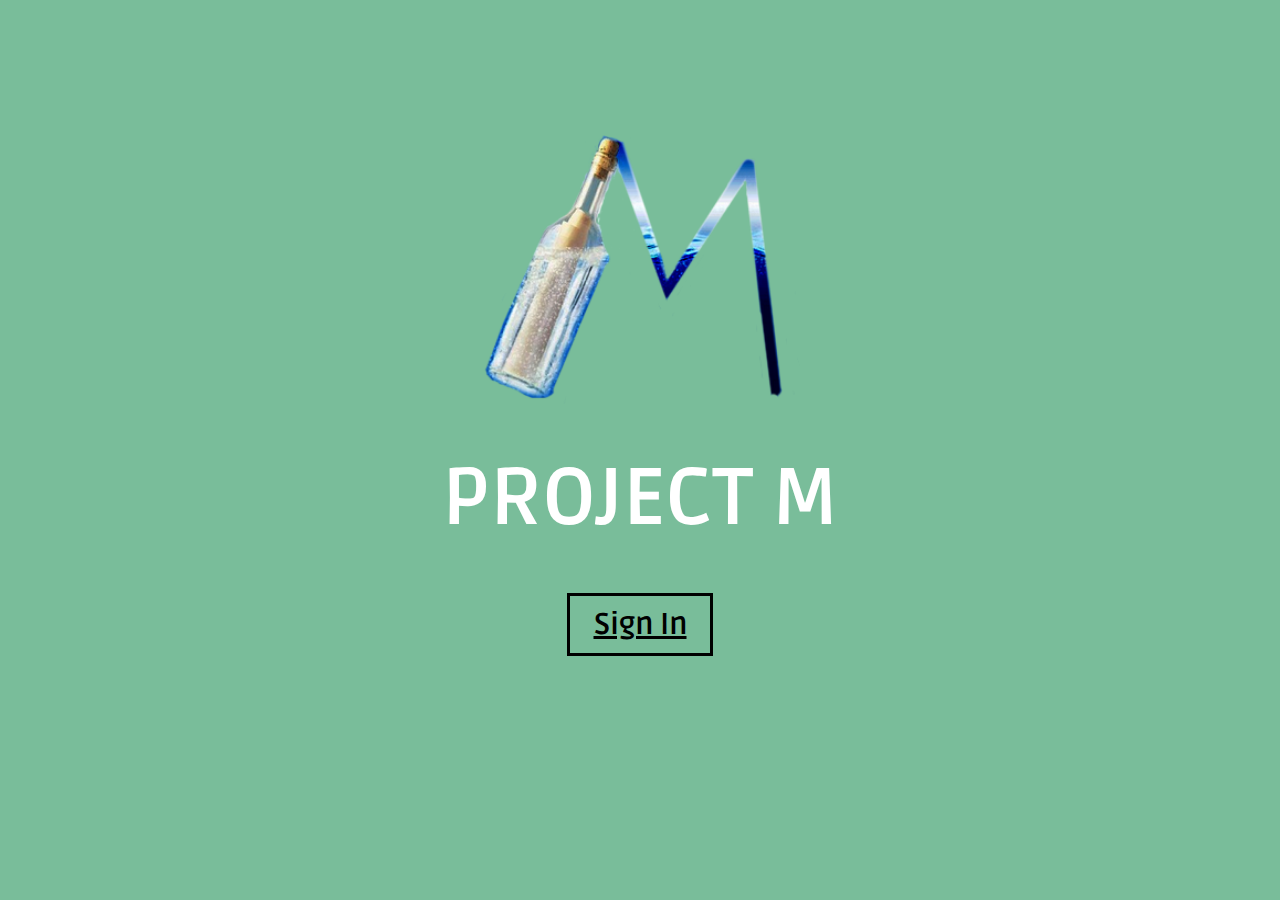
<file: projectmemory/templates/index.html>
<!DOCTYPE html>
<html>
  <head>
    <title>Project M</title>
    <link href="../static/style.css" rel="stylesheet">
  </head>
  <body>
    <header>
      <img src="../static/logo2.png" alt="logo"></img>
      <h2>PROJECT M</h2>
    </header>
    <a href="{{login}}" id="SignInButton">Sign In</a>
  </body>
</html>
</file>
<file: projectmemory/static/style.css>
@import url(http://fonts.googleapis.com/css?family=Ruda);

/*header{
  background: #E8BC7B;
  text-align: center;
  font-family: 'Ruda', sans-serif;
  font-family: 'Special Elite', cursive;
  padding: 40px;
  margin: 20px;
}

h1 {
  color: black;
  font-size: 40px;*/
header {
  background-color: #79BD9A;
  font-family: 'Ruda', sans-serif;
  margin: 0;
  text-align: center;
  padding: 5px;
  margin: 10px;
}
body {
  background-color: #79BD9A;
  padding-bottom: 50px;}
img {
  width: 400px;
  height: 400px;
  padding: 5px;
}
#SignInButton {
  text-align: center;
  font-family: 'Ruda', sans-serif;
  color: black;
  font-weight: bold;
  width: 120px;
  font-size: 30px;
  display: block;
  border-style: solid;
  border-color: black;
  padding: 10px;
  margin-left: auto;
  margin-right: auto;

}
#SignInButton:hover {
  color: white;
  border-color: white;
  transition: 0.2s all;
}
h2 {
  color: white;
  font-size: 80px;
  margin: 20px 20px 30px 20px;
}
</file>
